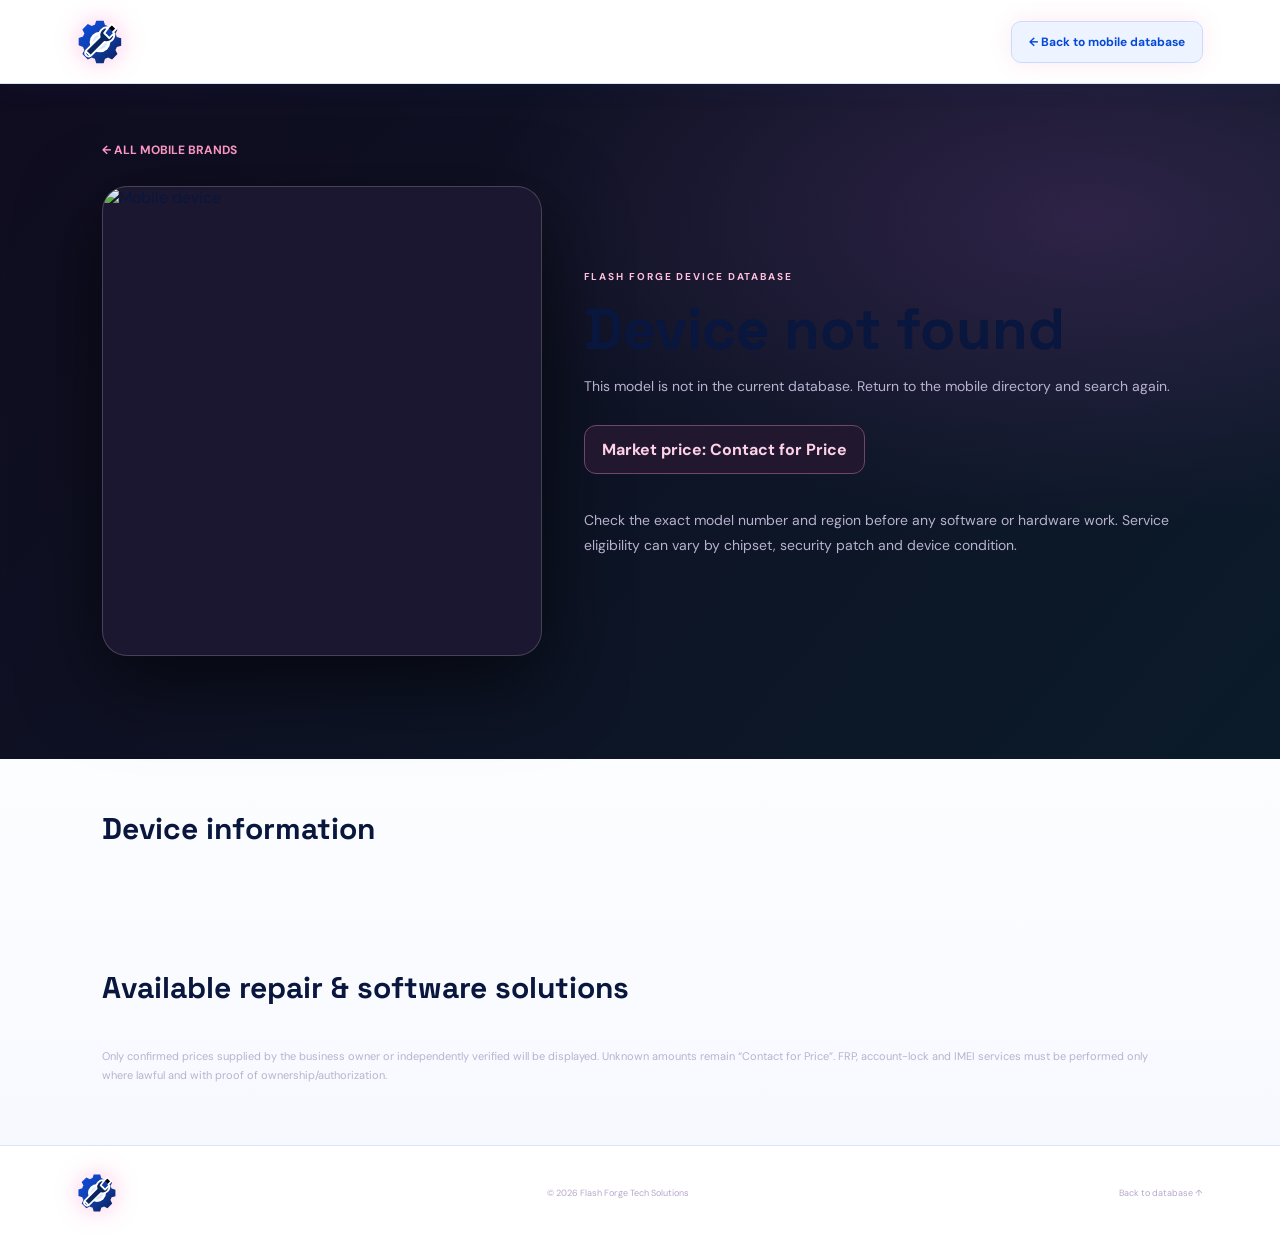
<file: device.html>
<!doctype html><html lang="en"><head><meta charset="utf-8"><meta name="viewport" content="width=device-width,initial-scale=1"><meta name="theme-color" content="#090817"><title>Device Details | Flash Forge Tech Solutions</title><link rel="icon" href="assets/images/flash-forge-logo.svg" type="image/svg+xml"><link rel="preconnect" href="https://fonts.googleapis.com"><link rel="preconnect" href="https://fonts.gstatic.com" crossorigin><link href="https://fonts.googleapis.com/css2?family=DM+Sans:wght@400;500;600;700&family=Space+Grotesk:wght@500;600;700&display=swap" rel="stylesheet"><link rel="stylesheet" href="assets/css/style.css"><style>.detail-hero{padding:54px clamp(22px,8vw,120px);background:radial-gradient(ellipse at 85% 20%,#713e8755,transparent 40%),linear-gradient(130deg,#100c20,#0b1b2a);min-height:75vh}.detail-back{display:inline-block;color:#ff9bc8;font-size:12px;font-weight:700;margin-bottom:28px}.detail-layout{display:grid;grid-template-columns:minmax(280px,.85fr) 1.15fr;gap:42px;align-items:center}.detail-photo{height:470px;border-radius:25px;overflow:hidden;border:1px solid #ffffff30;box-shadow:0 25px 80px #0009;background:#1c1730}.detail-photo img{width:100%;height:100%;object-fit:cover}.detail-copy .eyebrow{margin-bottom:16px}.detail-copy h1{font:700 clamp(36px,5vw,58px)/1.05 'Space Grotesk';margin:0 0 14px}.detail-copy>p{color:#b8b2ce;line-height:1.8;font-size:14px}.detail-price{display:inline-block;margin:12px 0 20px;padding:13px 17px;border-radius:12px;background:#21182f;border:1px solid #70466b;color:#ffd1e8;font-weight:700}.detail-section{padding:50px clamp(22px,8vw,120px)}.detail-section h2{font:700 30px 'Space Grotesk';margin:0 0 20px}.detail-specs{display:grid;grid-template-columns:repeat(3,1fr);gap:12px}.detail-specs div{padding:17px;border:1px solid #403650;background:#17132b;border-radius:12px}.detail-specs small{display:block;color:#bda8d1;text-transform:uppercase;font-size:9px;letter-spacing:.12em}.detail-specs b{display:block;color:#fff;margin-top:8px;font-size:13px}.detail-services{display:grid;grid-template-columns:repeat(2,1fr);gap:12px}.detail-service{padding:18px;border:1px solid #403650;background:#17132b;border-radius:12px;display:flex;justify-content:space-between;gap:14px;align-items:center}.detail-service b{font-size:12px}.detail-service span{font-size:11px;color:#ffacd1;font-weight:700;white-space:nowrap}.detail-note{color:#b8b2ce;font-size:11px;line-height:1.7;margin-top:20px}@media(max-width:700px){.detail-layout{grid-template-columns:1fr}.detail-photo{height:320px}.detail-specs{grid-template-columns:repeat(2,1fr)}.detail-services{grid-template-columns:1fr}}</style><script defer src="assets/js/database.js"></script><script defer src="assets/js/device.js"></script></head><body><header class="site-header"><a class="brand" href="index.html"><img src="assets/images/flash-forge-logo.svg" alt="Flash Forge Tech Solutions" class="brand-logo"></a><a class="header-cta" href="index.html#devices">← Back to mobile database</a></header><main><section class="detail-hero"><a class="detail-back" href="index.html#devices">← ALL MOBILE BRANDS</a><div class="detail-layout"><div class="detail-photo"><img id="device-image" alt="Mobile device"></div><div class="detail-copy"><div class="eyebrow" id="device-brand">FLASH FORGE DEVICE DATABASE</div><h1 id="device-name">Loading device…</h1><p id="device-description"></p><div class="detail-price" id="device-market-price">Market price: Contact for Price</div><p>Check the exact model number and region before any software or hardware work. Service eligibility can vary by chipset, security patch and device condition.</p></div></div></section><section class="detail-section"><h2>Device information</h2><div class="detail-specs" id="device-specs"></div></section><section class="detail-section"><h2>Available repair & software solutions</h2><div class="detail-services" id="device-services"></div><p class="detail-note">Only confirmed prices supplied by the business owner or independently verified will be displayed. Unknown amounts remain “Contact for Price”. FRP, account-lock and IMEI services must be performed only where lawful and with proof of ownership/authorization.</p></section></main><footer><a class="brand footer-brand" href="index.html"><img src="assets/images/flash-forge-logo.svg" alt="Flash Forge Tech Solutions" class="brand-logo"></a><span>© 2026 Flash Forge Tech Solutions</span><a href="index.html#devices">Back to database ↑</a></footer></body></html>
</file>
<file: assets/css/style.css>
:root{--ink:#101a31;--muted:#69758b;--blue:#315cf5;--cyan:#21c9dc;--violet:#7958ef;--line:#e7ebf4;--paper:#f7f9ff;--white:#fff;--shadow:0 22px 70px rgba(37,59,112,.10)}*{box-sizing:border-box}html{scroll-behavior:smooth}body{margin:0;background:var(--paper);color:var(--ink);font-family:"DM Sans",sans-serif}a{color:inherit;text-decoration:none}.site-header{height:84px;display:flex;align-items:center;justify-content:space-between;padding:0 clamp(22px,6vw,92px);background:rgba(255,255,255,.88);border-bottom:1px solid var(--line);position:sticky;top:0;z-index:20;backdrop-filter:blur(18px)}.brand{display:flex;align-items:center;gap:11px;font:700 13px "Space Grotesk";letter-spacing:.06em}.brand>span:last-child{line-height:1.15}.brand b{color:var(--blue)}.brand small{display:block;font:600 9px "DM Sans";letter-spacing:.28em;color:#8b96aa;margin-top:4px}.brand-mark{width:39px;height:39px;border-radius:13px;display:grid;place-items:center;color:white;background:linear-gradient(135deg,var(--blue),var(--violet) 65%,var(--cyan));font:700 14px "Space Grotesk";box-shadow:0 8px 20px #526af044}.nav-links{display:flex;gap:32px;color:#58647a;font-size:13px;font-weight:600}.nav-links a:hover,.text-link:hover{color:var(--blue)}.header-cta{font-size:12px;font-weight:700;color:var(--blue);border:1px solid #dce4ff;padding:12px 17px;border-radius:10px;background:#f7f9ff}.header-cta span{padding-left:12px}.menu-toggle{display:none}.hero{min-height:590px;padding:82px clamp(22px,9vw,140px) 66px;display:grid;grid-template-columns:1.1fr .9fr;align-items:center;gap:50px;background:radial-gradient(ellipse at 80% 35%,#e5eaff 0,transparent 42%),linear-gradient(120deg,#fff 0%,#f7f9ff 70%,#f1f6ff 100%);overflow:hidden}.eyebrow{font-size:10px;letter-spacing:.19em;font-weight:700;color:var(--blue);display:flex;align-items:center;gap:9px}.pulse{width:7px;height:7px;border-radius:50%;background:#26c7b7;box-shadow:0 0 0 5px #26c7b71c}.hero h1{font:700 clamp(42px,5.1vw,69px)/1.08 "Space Grotesk";letter-spacing:-.055em;margin:24px 0 20px}.hero h1 span{background:linear-gradient(90deg,var(--blue),#7656eb 60%,#16aeca);background-clip:text;color:transparent}.hero-text{font-size:16px;line-height:1.8;color:var(--muted);max-width:510px}.hero-actions{display:flex;align-items:center;gap:26px;margin-top:32px}.button{display:inline-flex;align-items:center;gap:22px;padding:15px 20px;border-radius:10px;font-size:12px;font-weight:700}.primary{background:linear-gradient(110deg,var(--blue),#6555e8);color:#fff;box-shadow:0 12px 26px #465fe633}.primary span{font-size:17px}.text-link{font-size:12px;font-weight:700}.hero-proof{display:flex;align-items:center;gap:12px;margin-top:44px;color:#7d879a;font-size:10px}.hero-proof i{height:3px;width:3px;border-radius:50%;background:#b6bfd0}.proof-icon{color:#16aa9d;font-weight:700}.hero-art{height:390px;position:relative;display:grid;place-items:center}.orbit{position:absolute;border:1px solid #9aabed55;border-radius:50%;transform:rotate(-23deg)}.orbit-one{width:340px;height:230px}.orbit-two{width:440px;height:310px;transform:rotate(42deg);border-color:#6ccbd355}.core{width:174px;height:174px;border-radius:48px;background:linear-gradient(145deg,#fff,#e9edff);box-shadow:inset 0 0 0 1px #fff,0 24px 70px #5c73c933;display:flex;flex-direction:column;align-items:center;justify-content:center;transform:rotate(-8deg);z-index:2}.core span{font:700 56px "Space Grotesk";letter-spacing:-.1em;background:linear-gradient(130deg,var(--blue),var(--violet),var(--cyan));background-clip:text;color:transparent}.core small{font:700 8px "DM Sans";letter-spacing:.3em;color:#66718c;text-align:center;line-height:1.5}.float-tag{position:absolute;z-index:3;background:#fff;border:1px solid #e7ebf5;box-shadow:var(--shadow);padding:13px 16px;border-radius:12px;font-size:8px;letter-spacing:.12em;color:#7c879c}.float-tag b{color:var(--blue);padding-left:12px}.tag-top{top:55px;right:0}.tag-bottom{bottom:55px;left:0}.tag-bottom b{display:block;padding:0 0 6px;color:var(--ink)}.tag-bottom span{letter-spacing:0}.spark{position:absolute;width:9px;height:9px;border-radius:3px;transform:rotate(45deg);background:var(--cyan);box-shadow:0 0 20px #21c9dc}.spark-one{top:85px;left:50px}.spark-two{right:40px;bottom:95px;background:var(--violet)}.stats{margin:0 auto;max-width:1120px;display:grid;grid-template-columns:repeat(4,1fr);background:#fff;border:1px solid var(--line);border-radius:15px;box-shadow:var(--shadow);transform:translateY(-1px);padding:25px 32px}.stats div{padding:0 24px;border-right:1px solid var(--line)}.stats div:last-child{border:0}.stats strong{display:block;font:700 21px "Space Grotesk"}.stats span{font-size:10px;color:var(--muted);display:block;margin-top:5px}.section{padding:100px clamp(22px,9vw,140px)}.section-heading{display:flex;justify-content:space-between;align-items:end;margin-bottom:34px}.section-heading h2,.contact-band h2{font:700 clamp(30px,3.4vw,43px)/1.15 "Space Grotesk";letter-spacing:-.04em;margin:13px 0 9px}.section-heading p{margin:0;color:var(--muted);font-size:13px}.section-index{font-size:9px;font-weight:700;letter-spacing:.15em;color:#9aa4b6;padding-bottom:8px}.search-wrap{height:66px;background:white;border:1px solid #e0e6f2;border-radius:13px;display:flex;align-items:center;padding:0 20px;gap:14px;box-shadow:0 10px 35px #344d8c0b}.search-icon{font-size:27px;color:var(--blue)}.search-wrap input{border:0;outline:0;flex:1;font:500 13px "DM Sans";color:var(--ink);min-width:0}.search-wrap input::placeholder{color:#a1aabb}.search-wrap kbd{font-size:12px;color:#9ba5b7;border:1px solid var(--line);padding:5px 8px;border-radius:6px}.filter-row{display:flex;align-items:center;justify-content:space-between;margin:22px 0;color:#8994a7;font-size:10px}.filters{display:flex;gap:7px}.filter{border:1px solid var(--line);background:white;color:#748097;padding:8px 13px;border-radius:30px;font:600 10px "DM Sans";cursor:pointer}.filter.active,.filter:hover{background:#edf1ff;border-color:#d9e1ff;color:var(--blue)}.device-grid{display:grid;grid-template-columns:repeat(4,1fr);gap:14px}.device-card{border:1px solid var(--line);background:white;border-radius:13px;padding:18px;text-align:left;cursor:pointer;transition:.2s;min-height:156px}.device-card:hover{transform:translateY(-4px);box-shadow:var(--shadow);border-color:#cbd6ff}.device-top{display:flex;justify-content:space-between;align-items:center}.device-brand{font-size:9px;color:var(--blue);font-weight:700;letter-spacing:.1em}.device-year{font-size:9px;color:#a0a9b9}.device-thumb{height:48px;width:38px;margin:13px 0 8px;border:2px solid #b7c5f2;border-radius:9px;position:relative;background:linear-gradient(150deg,#f8faff,#e8edff)}.device-thumb:after{content:"";position:absolute;width:10px;height:3px;border-radius:4px;background:#aab8e7;top:4px;left:12px}.device-card h3{font:600 14px "Space Grotesk";margin:0}.device-card small{display:block;color:#98a2b3;font-size:9px;margin-top:5px}.database-note{font-size:10px;line-height:1.7;color:#929caf;margin:19px 0 0}.solution-section{background:#fff}.solution-grid{display:grid;grid-template-columns:repeat(3,1fr);gap:17px}.solution-card{position:relative;border:1px solid var(--line);border-radius:15px;padding:28px;background:linear-gradient(145deg,#fff,#f9faff);min-height:245px}.card-number{position:absolute;right:24px;top:23px;font-size:9px;color:#a3aec0;letter-spacing:.12em}.solution-icon{width:43px;height:43px;border-radius:12px;display:grid;place-items:center;background:#edf1ff;color:var(--blue);font-size:21px}.solution-card h3{font:600 19px "Space Grotesk";margin:20px 0 8px}.solution-card p,.download-card p{font-size:11px;line-height:1.7;color:var(--muted);min-height:38px}.solution-card>a{font-size:10px;color:var(--blue);font-weight:700}.downloads-section{background:linear-gradient(180deg,#f7f9ff,#f0f4ff)}.download-grid{display:grid;grid-template-columns:repeat(4,1fr);gap:14px}.download-card{padding:22px 20px 18px;border-radius:15px;min-height:260px;display:flex;flex-direction:column;background:white;border:1px solid var(--line);transition:.2s}.download-card:hover{transform:translateY(-5px);box-shadow:var(--shadow)}.download-top,.download-bottom{display:flex;justify-content:space-between;font-size:8px;letter-spacing:.13em;font-weight:700;color:#9aa5b8}.download-top b{color:var(--blue)}.download-symbol{font-size:32px;margin:23px 0 10px;color:var(--blue)}.download-card h3{font:600 17px "Space Grotesk";margin:0}.download-card p{margin:9px 0 20px;min-height:55px}.download-bottom{margin-top:auto;color:var(--blue);font-size:8px}.download-card.android .download-symbol{color:#159c83}.download-card.iphone .download-symbol{color:#7658df}.download-card.package{background:linear-gradient(145deg,#171f3b,#26396c);color:#fff;border:0}.package .download-top,.package p{color:#c2cbe0}.package .download-symbol,.package .download-top b,.package .download-bottom{color:#6ed9e8}.contact-band{margin:0 clamp(22px,9vw,140px) 75px;border-radius:20px;padding:50px 55px;background:linear-gradient(110deg,#1d2c58,#263b79 58%,#3859ba);color:white;display:flex;justify-content:space-between;align-items:center}.contact-band .eyebrow{color:#8be3ef}.contact-band h2{margin-bottom:0}.contact-actions{display:flex;flex-direction:column;align-items:flex-start;gap:13px}.dark-button{background:#fff;color:#263c80}.contact-actions span{font-size:9px;color:#c3cce4}footer{min-height:95px;padding:20px clamp(22px,6vw,92px);display:flex;justify-content:space-between;align-items:center;border-top:1px solid var(--line);background:#fff}footer>span,footer>a:last-child{font-size:9px;color:#8b96a8}.footer-brand{transform:scale(.85);transform-origin:left center}.modal{display:none;position:fixed;inset:0;z-index:50;align-items:center;justify-content:center;padding:20px}.modal.open{display:flex}.modal-backdrop{position:absolute;inset:0;background:#101a31a8;backdrop-filter:blur(5px)}.modal-panel{position:relative;width:min(520px,100%);background:#fff;border-radius:18px;padding:34px;box-shadow:0 25px 90px #07122b55}.modal-close{position:absolute;right:17px;top:12px;border:0;background:none;font-size:27px;color:#8b96a8;cursor:pointer}.modal-brand{font-size:10px;color:var(--blue);font-weight:700;letter-spacing:.15em}.modal-panel h2{font:700 28px "Space Grotesk";margin:9px 0}.modal-panel>p{font-size:12px;line-height:1.7;color:var(--muted)}.service-list{border-top:1px solid var(--line);margin-top:20px}.service-row{display:flex;justify-content:space-between;gap:15px;padding:13px 0;border-bottom:1px solid var(--line);font-size:11px}.service-row span:last-child{font-weight:700;color:var(--blue)}.modal-footnote{font-size:9px!important;color:#98a2b3!important}@media(max-width:900px){.nav-links{gap:15px}.hero{padding-left:6vw;padding-right:6vw}.stats{margin:0 20px}.device-grid{grid-template-columns:repeat(3,1fr)}.download-grid{grid-template-columns:repeat(2,1fr)}.section{padding:75px 6vw}}@media(max-width:650px){.site-header{height:70px}.menu-toggle{display:block;border:0;background:#eef2ff;color:var(--blue);border-radius:8px;padding:9px 12px;font-size:17px}.nav-links{display:none;position:absolute;top:69px;left:0;right:0;background:#fff;padding:20px 25px;flex-direction:column;border-bottom:1px solid var(--line)}.nav-links.show{display:flex}.header-cta{display:none}.hero{grid-template-columns:1fr;padding-top:65px;gap:0}.hero-art{height:290px;transform:scale(.82);margin-top:-5px}.hero h1{font-size:43px}.hero-proof{flex-wrap:wrap;margin-top:30px}.stats{grid-template-columns:repeat(2,1fr);gap:20px;padding:22px}.stats div:nth-child(2){border:0}.stats div{padding:0 10px}.section-heading{align-items:flex-start}.section-index{display:none}.device-grid{grid-template-columns:repeat(2,1fr)}.filter-row{align-items:flex-start;gap:12px;flex-direction:column}.filters{flex-wrap:wrap}.solution-grid{grid-template-columns:1fr}.download-grid{grid-template-columns:1fr 1fr}.download-card{padding:17px;min-height:245px}.contact-band{margin:0 18px 45px;padding:32px 25px;display:block}.contact-actions{margin-top:24px}footer{gap:15px;flex-wrap:wrap}footer>span{order:3;width:100%}.modal-panel{padding:27px 22px}}@media(max-width:390px){.download-grid{grid-template-columns:1fr}.device-grid{gap:9px}.device-card{padding:13px}.hero-actions{gap:15px;flex-wrap:wrap}}

/* FLASH FORGE — DARK NEON PREMIUM THEME */
:root{color-scheme:dark;--ink:#edf4ff;--muted:#a6b6d0;--blue:#668cff;--cyan:#36d9f2;--violet:#a28aff;--line:#263653;--paper:#080e1b;--white:#111c30;--shadow:0 22px 70px rgba(0,0,0,.42)}
body{background:#080e1b;color:#edf4ff}
.site-header{background:rgba(7,13,26,.9);border-color:#263653}
.brand small{color:#91a2c1}
.nav-links{color:#bdc9df}
.header-cta{background:#111d34;border-color:#31466d;color:#9db5ff}
.hero{background:radial-gradient(ellipse at 78% 38%,#253b75 0,transparent 43%),radial-gradient(ellipse at 8% 85%,#173c4d 0,transparent 34%),linear-gradient(120deg,#080e1b,#0c1528 68%,#101a31)}
.hero-text,.section-heading p{color:#a6b6d0}
.hero h1 span{background-image:linear-gradient(90deg,#76a0ff,#b18aff 58%,#42dff0)}
.orbit{border-color:#7898ff55}.orbit-two{border-color:#3bd7e755}
.core{background:linear-gradient(145deg,#1c2d4c,#101a30);box-shadow:inset 0 0 0 1px #607dbb55,0 24px 70px #0009}
.core small{color:#b7c7e6}
.float-tag{background:#14213a;border-color:#304568;color:#aebed9}
.tag-bottom b{color:#eef4ff}
.stats,.search-wrap,.device-card,.filter,.solution-card,.download-card{background:#111c30;border-color:#293b5b;color:#edf4ff}
.stats strong,.device-card h3,.solution-card h3,.download-card h3{color:#f2f6ff}
.stats span,.device-card small,.database-note,.download-card p,.solution-card p{color:#a4b4cd}
.stats div{border-color:#293b5b}
.search-wrap{box-shadow:0 10px 35px #0005}
.search-wrap input{background:transparent;color:#edf4ff}
.search-wrap input::placeholder{color:#8293b0}
.search-wrap kbd{border-color:#344765;color:#9aabc8}
.filter{color:#b5c4dc}
.filter.active,.filter:hover{background:#1b2d50;border-color:#5876c6;color:#a9c0ff}
.device-card:hover,.download-card:hover{border-color:#668cff;box-shadow:0 18px 55px #0008}
.device-thumb{background:linear-gradient(150deg,#1d3153,#111d34);border-color:#6686d4}
.device-thumb:after{background:#8ca8f4}
.solution-section{background:#0b1425}
.solution-card{background:linear-gradient(145deg,#14213a,#0e192c)}
.solution-icon{background:#1d3155;color:#8eabff}
.downloads-section{background:linear-gradient(180deg,#0b1425,#080e1b)}
.download-card{background:#111d32}
.download-card.package{background:linear-gradient(145deg,#172746,#263d70);border:1px solid #45649a}
.contact-band{background:linear-gradient(110deg,#14264b,#1d3971 58%,#3156a4)}
footer{background:#080e1b;border-color:#263653}
footer>span,footer>a:last-child{color:#9bacc7}
.modal-panel{background:#111d32;color:#edf4ff;border:1px solid #354969}
.modal-panel>p{color:#a8b8d2}
.service-list,.service-row{border-color:#30415f}
.modal-close{color:#b5c4dc}
@media(max-width:650px){.nav-links{background:#0c1729;border-color:#263653}}


/* FLASH FORGE COLOR-FLOW REFRESH */
:root{--blue:#9b78ff;--cyan:#37e6d0;--violet:#ff69b4;--line:#29304c;--paper:#080b17;--ink:#f6f4ff;--muted:#b4b1ca;--shadow:0 24px 80px rgba(0,0,0,.48)}
body{background:radial-gradient(ellipse at 12% 12%,#35204b66,transparent 32%),radial-gradient(ellipse at 88% 25%,#153e4666,transparent 34%),#080b17;color:#f6f4ff}
.site-header{background:rgba(9,11,25,.84);border-color:#34304c}
.brand-mark{border-radius:13px 5px 13px 5px;background:conic-gradient(from 0deg,#ff6b9d,#ffb86b,#70e6cb,#7b8cff,#c17bff,#ff6b9d);animation:markHue 9s linear infinite;box-shadow:0 0 25px #c17bff55}
.brand b{background:linear-gradient(90deg,#ff9bc8,#9f8cff,#58e7d2);background-clip:text;color:transparent}
.hero{background:radial-gradient(ellipse at 78% 40%,#8b3b8d44,transparent 38%),radial-gradient(ellipse at 20% 90%,#087f8060,transparent 35%),linear-gradient(125deg,#090d1b,#15102a 54%,#0b2028);position:relative}
.hero:before{content:"";position:absolute;inset:0;pointer-events:none;opacity:.17;background:linear-gradient(115deg,transparent 20%,#ff76b7 42%,#9b78ff 52%,#35e2cb 64%,transparent 80%);background-size:220% 220%;animation:flowGradient 14s ease-in-out infinite}
.hero-copy,.hero-art{position:relative;z-index:1}
.eyebrow{color:#e49cff}
.hero h1 span{background:linear-gradient(90deg,#ff83b8,#ffbd78,#9e91ff,#51e5d2);background-size:250% auto;animation:textFlow 8s linear infinite;background-clip:text;color:transparent}
.primary{background:linear-gradient(110deg,#ff6fae,#9a70ff 52%,#26cfc4);background-size:200% auto;animation:buttonFlow 8s ease infinite;box-shadow:0 12px 30px #b04fbb44}
.header-cta{background:#1b1730;border-color:#5b426d;color:#f4b5e0}
.hero-showcase{height:430px;isolation:isolate}
.showcase-glow{position:absolute;width:90%;height:75%;border-radius:50%;background:conic-gradient(#ff6da9,#ffbd6d,#62e7c4,#7f8dff,#c178ff,#ff6da9);filter:blur(55px);opacity:.36;animation:glowSpin 16s linear infinite}
.showcase-photo{position:relative;width:min(330px,78%);height:350px;border:1px solid #ffffff45;border-radius:32px;overflow:hidden;transform:rotate(5deg);box-shadow:0 30px 90px #000a,0 0 0 9px #ffffff0b;z-index:2;background:#20182f}
.showcase-photo img{width:100%;height:100%;object-fit:cover;display:block;filter:saturate(1.15) contrast(1.04)}
.showcase-photo:after{content:"";position:absolute;inset:45% 0 0;background:linear-gradient(transparent,#080b17cc)}
.photo-label{position:absolute;bottom:20px;left:20px;right:20px;z-index:2;font-size:9px;letter-spacing:.17em;color:white;font-weight:700}
.photo-label b{float:right;color:#70e6d2}
.showcase-chip{position:absolute;z-index:3;padding:15px 18px;border:1px solid #ffffff35;border-radius:14px;background:#15172bd9;backdrop-filter:blur(18px);box-shadow:0 15px 45px #0007;font-size:9px;letter-spacing:.12em;color:#e9e2ff}
.showcase-chip b{color:#70e6d2;padding-left:8px}
.chip-top{top:45px;right:-8px;animation:floatY 5s ease-in-out infinite}
.chip-bottom{bottom:42px;left:-12px;animation:floatY 6s ease-in-out infinite reverse}
.chip-bottom b{display:block;padding:0 0 6px;color:#ff9acb}
.chip-bottom span{font-size:9px;letter-spacing:0;color:#c7c2db}
.colour-orbit{position:absolute;border:1px solid #ffffff24;border-radius:50%;z-index:-1}
.orbit-a{width:420px;height:300px;transform:rotate(-28deg);border-color:#ff81bf66}
.orbit-b{width:470px;height:350px;transform:rotate(34deg);border-color:#56e4d466}
.stats,.search-wrap,.device-card,.filter,.solution-card,.download-card{background:#121326;border-color:#34304c}
.solution-card{background:linear-gradient(145deg,#17172d,#101927)}
.solution-icon{background:linear-gradient(135deg,#40244b,#173c43);color:#70e6d2}
.downloads-section{background:radial-gradient(ellipse at 90% 15%,#54234c55,transparent 34%),linear-gradient(180deg,#0b1020,#111126)}
.download-card{background:linear-gradient(145deg,#17172e,#111a29)}
.download-card.android .download-symbol{color:#62e7c4}.download-card.iphone .download-symbol{color:#ff9bc8}
.download-card.package{background:linear-gradient(135deg,#39234b,#163e43,#25204b);background-size:180% 180%;animation:flowGradient 14s ease infinite}
.contact-band{background:linear-gradient(110deg,#47244d,#29224f 48%,#14504f);background-size:200% 200%;animation:flowGradient 16s ease infinite}
.filter.active,.filter:hover{background:#342448;border-color:#a36bc3;color:#ffd2ec}
.device-card:hover{border-color:#9a72bc;box-shadow:0 18px 45px #a84f9a22}
@keyframes flowGradient{0%,100%{background-position:0% 50%}50%{background-position:100% 50%}}
@keyframes textFlow{to{background-position:250% center}}
@keyframes buttonFlow{0%,100%{background-position:0% 50%}50%{background-position:100% 50%}}
@keyframes glowSpin{to{transform:rotate(360deg)}}
@keyframes markHue{to{filter:hue-rotate(360deg)}}
@keyframes floatY{0%,100%{transform:translateY(0)}50%{transform:translateY(-11px)}}
@media(max-width:650px){.hero-showcase{height:340px}.showcase-photo{height:285px;width:min(260px,76%)}.chip-top{right:0;top:28px}.chip-bottom{left:0;bottom:20px}}
@media(prefers-reduced-motion:reduce){*,*:before,*:after{animation-duration:.01ms!important;animation-iteration-count:1!important;scroll-behavior:auto!important}}


/* FLASH FORGE CATEGORY ARTWORK + SHARED SEARCH */
.brand-mark-img{width:42px;height:42px;border-radius:13px;display:block;box-shadow:0 8px 24px #ad5ab744}
.solution-banner{width:100%;height:118px;object-fit:cover;border-radius:12px;margin:2px 0 12px;border:1px solid #344264}
.solution-card{overflow:hidden;background:linear-gradient(145deg,#141d35,#20162f);border-color:#35405d;color:#f3f5ff}
.solution-card p{color:#b5c1d7}
.solution-card>a{color:#ff9bc8}
.package-logo{width:62px;height:62px;border-radius:16px;object-fit:contain;margin:20px 0 13px;box-shadow:0 8px 25px #0004}
.device-brand{display:flex;align-items:center;gap:6px}
.device-brand img{width:16px;height:16px;object-fit:contain;border-radius:4px;background:#fff}
.device-thumb{width:100%;height:104px;border:1px solid #5c5a86;border-radius:12px;background-size:cover;background-position:center;margin:13px 0 10px;overflow:hidden}
.device-thumb:after{display:none}
.device-card{background:linear-gradient(145deg,#151d34,#21182f);border-color:#343e60;color:#f4f3ff}
.device-card h3{color:#fff;font-size:15px}
.device-card small{color:#b4bdd1}
.device-card:hover{border-color:#d17fca;box-shadow:0 15px 38px #9d55b52b}
.software-result{display:block;text-align:left}
.software-result .tool-result-icon{display:grid;place-items:center;width:48px;height:48px;border-radius:13px;margin:14px 0;background:linear-gradient(135deg,#f078b7,#8672ed,#35d9d0);color:#fff;font-size:25px}
.software-result small{line-height:1.5}
.search-wrap{background:#111a2d;border-color:#34415e}
.search-wrap input{background:transparent;color:#fff}
.search-wrap input::placeholder{color:#91a0bc}
.filter{background:#151d32;border-color:#34415e;color:#b8c4db}
.filter.active,.filter:hover{background:#35224a;border-color:#bd79bd;color:#ffb0d4}
.modal-panel{background:#111a2d;color:#f4f4ff;border:1px solid #465174}
.modal-panel>p{color:#b9c4d8}
.service-row{border-color:#35405a}
footer{background:#0b1222;border-color:#263653}
footer>span,footer>a:last-child{color:#9baac4}
@media(max-width:650px){.solution-banner{height:100px}.device-thumb{height:85px}}

/* FLASH FORGE PREMIUM NEON REWORK */
:root{color-scheme:dark;--ink:#f7f2ff;--muted:#b8b2ce;--blue:#a37bff;--cyan:#49e5d1;--violet:#ff70b7;--line:#39304f;--paper:#090817;--white:#151228;--shadow:0 24px 80px #0009}
body{background:radial-gradient(ellipse at 12% 15%,#4a1e5466,transparent 34%),radial-gradient(ellipse at 90% 18%,#124e4c66,transparent 35%),#090817;color:#f7f2ff}
.site-header{background:#0b0a1be8;border-color:#302743}.brand-logo{width:230px;height:auto;display:block}.brand{gap:0}.nav-links{color:#d4cbe8}.nav-links a:hover{color:#ff8bc4}.header-cta{background:#1b1530;border-color:#5d426d;color:#ffc0e0}
.hero{background:radial-gradient(ellipse at 78% 35%,#923b8d55,transparent 40%),radial-gradient(ellipse at 15% 85%,#087d7860,transparent 35%),linear-gradient(125deg,#090817,#17102c 54%,#0b2028);position:relative}
.hero:before{content:"";position:absolute;inset:0;pointer-events:none;opacity:.25;background:linear-gradient(115deg,transparent 20%,#ff76b7 42%,#9b78ff 52%,#35e2cb 64%,transparent 80%);background-size:220% 220%;animation:flowGradient 5s ease-in-out infinite}
.hero-copy,.hero-art{position:relative;z-index:1}.eyebrow{color:#e5a4ff}.hero h1 span{background:linear-gradient(90deg,#ff83b8,#ffbd78,#9e91ff,#51e5d2);background-size:250% auto;animation:textFlow 5s linear infinite;background-clip:text;color:transparent}
.primary{background:linear-gradient(110deg,#ff6fae,#9a70ff 52%,#26cfc4);background-size:200% auto;animation:buttonFlow 5s ease infinite;box-shadow:0 12px 30px #b04fbb66}
.hero-showcase{height:430px;isolation:isolate}.showcase-glow{position:absolute;width:90%;height:75%;border-radius:50%;background:conic-gradient(#ff6da9,#ffbd6d,#62e7c4,#7f8dff,#c178ff,#ff6da9);filter:blur(55px);opacity:.4;animation:glowSpin 10s linear infinite}
.showcase-photo{position:relative;width:min(330px,78%);height:350px;border:1px solid #ffffff45;border-radius:32px;overflow:hidden;transform:rotate(5deg);box-shadow:0 30px 90px #000a,0 0 0 9px #ffffff0b;z-index:2;background:#20182f}.showcase-photo img{width:100%;height:100%;object-fit:cover;display:block;filter:saturate(1.2) contrast(1.05)}.showcase-photo:after{content:"";position:absolute;inset:45% 0 0;background:linear-gradient(transparent,#080b17cc)}
.photo-label{position:absolute;bottom:20px;left:20px;right:20px;z-index:2;font-size:9px;letter-spacing:.17em;color:white;font-weight:700}.photo-label b{float:right;color:#70e6d2}
.showcase-chip{position:absolute;z-index:3;padding:15px 18px;border:1px solid #ffffff35;border-radius:14px;background:#15172bd9;backdrop-filter:blur(18px);box-shadow:0 15px 45px #0007;font-size:9px;letter-spacing:.12em;color:#e9e2ff}.showcase-chip b{color:#70e6d2;padding-left:8px}.showcase-chip span{display:block;font-size:9px;margin-top:5px;letter-spacing:0}.chip-top{top:45px;right:-8px;animation:floatY 5s ease-in-out infinite}.chip-bottom{bottom:42px;left:-12px;animation:floatY 6s ease-in-out infinite}
.stats,.search-wrap,.device-card,.filter,.solution-card,.download-card{background:#151228;border-color:#39304f;color:#f7f2ff}.stats strong,.device-card h3,.solution-card h3,.download-card h3{color:#fff}.stats span,.device-card small,.database-note,.download-card p,.solution-card p{color:#b8b2ce}.stats div{border-color:#39304f}.search-wrap{box-shadow:0 10px 35px #0005}.search-wrap input{background:transparent;color:#fff}.search-wrap input::placeholder{color:#9b91b3}.search-wrap kbd{border-color:#514466;color:#b9a9d0}.filter{color:#d5c9e9}.filter.active,.filter:hover{background:#38234c;border-color:#b45a9d;color:#ffd0e9}.device-card:hover,.download-card:hover{border-color:#ff7bbd;box-shadow:0 18px 55px #0008}.device-thumb{background:linear-gradient(150deg,#30204b,#172d3b);border-color:#927ce0}
.solution-section{background:#0d0b1d}.solution-card{background:linear-gradient(145deg,#20142e,#101b2a);overflow:hidden}.solution-icon{background:#2d2044;color:#ff9acb}
.downloads-section{background:linear-gradient(180deg,#100d22,#090817)}.download-card{background:#17132b}.download-card.package{background:linear-gradient(145deg,#321b3e,#193d4b);border:1px solid #9b5d9b}
.contact-band{background:linear-gradient(110deg,#311b45,#273b70 58%,#13615e)}footer{background:#090817;border-color:#302743}footer>span,footer>a:last-child{color:#b5a8c9}.footer-brand{transform:none}.footer-brand .brand-logo{width:190px}
.modal-panel{background:#151228;color:#f7f2ff;border:1px solid #514466}.modal-panel>p{color:#b8b2ce}.service-list,.service-row{border-color:#403650}.modal-close{color:#e4d5ef}
.solution-photo{width:100%;height:145px;object-fit:cover;border-radius:11px;margin-bottom:17px;border:1px solid #ffffff24}.solution-card{padding-top:20px}
.brand-strip{display:flex;gap:8px;flex-wrap:wrap;margin:0 0 20px}.brand-chip{border:1px solid #4c3b5e;background:#17132b;color:#d8c9eb;border-radius:30px;padding:8px 13px;font:600 10px "DM Sans";cursor:pointer}.brand-chip.active,.brand-chip:hover{background:linear-gradient(100deg,#773b78,#255c61);border-color:#d17ab4;color:#fff}
.device-grid{grid-template-columns:repeat(4,minmax(0,1fr));gap:16px}.device-card{padding:14px;min-height:245px;border-radius:16px}.device-image{display:block;height:150px;border-radius:11px;overflow:hidden;background:linear-gradient(135deg,#281b3e,#173d42);margin:12px 0 11px}.device-image img{width:100%;height:100%;object-fit:cover;display:block;transition:transform .35s}.device-card:hover .device-image img{transform:scale(1.06)}.device-image.image-fallback:after{content:"FLASH FORGE DEVICE";height:100%;display:grid;place-items:center;color:#c3a9e7;font-size:10px;letter-spacing:.15em}
.modal-device-visual{height:190px;border-radius:14px;overflow:hidden;background:#221832;margin:0 0 18px}.modal-device-visual img{width:100%;height:100%;object-fit:cover}.spec-grid{display:grid;grid-template-columns:repeat(3,1fr);gap:8px;margin:18px 0}.spec-grid>div{background:#211a35;border:1px solid #493957;border-radius:9px;padding:10px}.spec-grid small{display:block;color:#bda8d1;font-size:8px;text-transform:uppercase;letter-spacing:.1em}.spec-grid b{display:block;color:#fff;font-size:10px;margin-top:5px}.service-heading{font:600 15px "Space Grotesk";margin:18px 0 8px;color:#ffd0e9}
.security-grid{display:grid;grid-template-columns:repeat(4,1fr);gap:13px}.security-grid a{display:flex;align-items:center;gap:12px;flex-wrap:wrap;padding:17px;border:1px solid #40334f;border-radius:13px;background:linear-gradient(145deg,#20172f,#111d2a)}.security-grid img{width:36px;height:36px;object-fit:contain;background:#fff;border-radius:9px;padding:5px}.security-grid b{font:600 13px "Space Grotesk";color:#fff}.security-grid span{width:100%;font-size:10px;color:#b8b2ce}
@keyframes flowGradient{0%,100%{background-position:0% 50%}50%{background-position:100% 50%}}@keyframes textFlow{to{background-position:250% center}}@keyframes buttonFlow{0%,100%{background-position:0% center}50%{background-position:100% center}}@keyframes glowSpin{to{transform:rotate(360deg)}}@keyframes floatY{0%,100%{transform:translateY(0)}50%{transform:translateY(-10px)}}@keyframes markHue{to{filter:hue-rotate(360deg)}}
@media(max-width:900px){.device-grid{grid-template-columns:repeat(3,minmax(0,1fr))}.security-grid{grid-template-columns:repeat(2,1fr)}}
@media(max-width:650px){.brand-logo{width:180px}.nav-links{background:#0c0a1c;border-color:#39304f}.hero-showcase{height:320px}.showcase-photo{height:270px}.device-grid{grid-template-columns:repeat(2,minmax(0,1fr))}.device-image{height:125px}.security-grid{grid-template-columns:1fr 1fr}.spec-grid{grid-template-columns:repeat(2,1fr)}}
@media(max-width:390px){.security-grid{grid-template-columns:1fr}.device-grid{gap:9px}.device-card{padding:10px}}


/* FINAL NEON POLISH: consistent brand scale, compact banners, richer glow */
.site-header{box-shadow:0 8px 35px #0005}
.brand-logo{width:154px;height:auto;max-height:52px;object-fit:contain}
.footer-brand .brand-logo{width:142px}
.download-library .library-banner{display:none!important}
.download-library .category-art{display:block;width:100%;height:clamp(120px,18vw,190px);object-fit:contain;background:radial-gradient(ellipse at center,#352044,#101728 72%);padding:12px;margin:0 0 24px;border:1px solid #5b416c;border-radius:18px}
.download-hero,.download-library{position:relative;overflow:hidden}
.download-hero:after,.download-library:before{content:"";position:absolute;pointer-events:none;inset:0;background:linear-gradient(115deg,transparent 20%,#ff75bd12 43%,#9c83ff12 55%,#35e2d012 68%,transparent 84%);background-size:230% 230%;animation:flowGradient 8s ease-in-out infinite}
.download-hero>* ,.download-library>*{position:relative;z-index:1}
.software-card{box-shadow:inset 0 1px 0 #ffffff0b,0 12px 35px #0003}
.software-logo{box-shadow:0 0 0 1px #ffffff1a,0 0 22px #b86bc522}
.download-tabs a,.header-cta,.software-link{transition:.2s}
.download-tabs a:hover,.header-cta:hover,.software-link:hover{box-shadow:0 0 22px #d36ab855}
.brand-strip{gap:9px}
.brand-chip{font-size:11px;padding:10px 15px;box-shadow:inset 0 1px #ffffff0b,0 5px 18px #0003}
.device-card{box-shadow:inset 0 1px #ffffff0b,0 10px 28px #0003}
.device-image{height:164px}
@media(max-width:650px){.brand-logo{width:135px;max-height:46px}.footer-brand .brand-logo{width:130px}.device-image{height:130px}}

/* Header mark is a compact square brand icon; keep its wordmark beside it */
.brand-logo{width:48px!important;height:48px!important;max-height:48px;object-fit:contain;flex:0 0 48px}
.footer-brand .brand-logo{width:42px!important;height:42px!important;flex-basis:42px}
.brand{gap:10px}
@media(max-width:650px){.brand-logo{width:44px!important;height:44px!important;flex-basis:44px}.footer-brand .brand-logo{width:40px!important;height:40px!important;flex-basis:40px}}


/* FLASH FORGE premium dark neon repair pass */
:root{--ink:#f5f1ff;--muted:#b7b2ca;--blue:#b28cff;--cyan:#5de8dc;--violet:#b56bff;--line:#3a3154;--paper:#090817;--white:#111326;--shadow:0 24px 70px #0008}
html{background:#080714;color-scheme:dark}body{background:radial-gradient(ellipse at 12% 8%,#642c8030,transparent 35%),radial-gradient(ellipse at 88% 24%,#087e8430,transparent 36%),linear-gradient(145deg,#080714,#0b1020 48%,#100a1c);color:#f5f1ff}
.site-header{background:#0b0a19ef;border-color:#322747;box-shadow:0 8px 34px #0005}
.brand{color:#fff}.brand b{color:#ff91cf}.brand small{color:#9c91b9}
.brand-logo{width:42px!important;height:42px!important;max-height:42px;flex:0 0 42px}.footer-brand .brand-logo{width:40px!important;height:40px!important;flex-basis:40px}
.header-cta{background:#171328;color:#ffb4dd;border-color:#765080}.nav-links{color:#c4bdd8}
.hero{background:radial-gradient(ellipse at 78% 38%,#7535a33b,transparent 42%),radial-gradient(ellipse at 15% 90%,#087e8430,transparent 36%),linear-gradient(120deg,#0b0a19,#101126 58%,#151025);color:#fff}
.eyebrow{color:#79e8df}.hero h1 span{background:linear-gradient(90deg,#ff78bd,#c18bff 48%,#5de8dc);background-clip:text;color:transparent}
.hero-text,.section-heading p{color:#bbb5d0}.primary{background:linear-gradient(110deg,#a34be5,#ed62ae 55%,#19bcb8);box-shadow:0 12px 34px #bd5bc955}
.stats{background:linear-gradient(145deg,#17152a,#10182a);border-color:#403453;box-shadow:0 20px 55px #0006}.stats div{border-color:#3c3450}.stats strong{color:#fff}.stats span,.section-index{color:#aaa0c2}
.section{background:transparent}.section-heading h2,.contact-band h2{color:#fff}
.search-wrap{background:#15152a;border-color:#45385c;box-shadow:0 10px 35px #0004}.search-wrap input{background:transparent;color:#fff}.search-wrap input::placeholder{color:#958ba9}
.search-wrap kbd{border-color:#4a3d5d;color:#b5a9c9}.filter-row{color:#b4abc9}
.brand-strip{display:flex;flex-wrap:wrap;gap:9px;overflow:visible;max-width:100%}
.brand-chip{background:#17152b;color:#ddd4ef;border-color:#4a3b62}.brand-chip.active,.brand-chip:hover{background:linear-gradient(120deg,#7f3ca7,#bd4f91);border-color:#e17abd;color:#fff;box-shadow:0 0 22px #d65db744}
.device-card{background:linear-gradient(145deg,#19172c,#101b2b);border-color:#3a3154;color:#fff;box-shadow:inset 0 1px #ffffff0b,0 12px 32px #0005}.device-card:hover{border-color:#d26cba;box-shadow:0 18px 45px #9d4fa533}
.device-brand{color:#7de7dd}.device-year,.device-card small{color:#b1a7c7}.device-image{height:170px;border-radius:12px;overflow:hidden;background:radial-gradient(ellipse,#33264b,#111625)}.device-image img{width:100%;height:100%;object-fit:contain}
.solution-section{background:linear-gradient(180deg,#100e20,#0d1322)}.solution-card{background:linear-gradient(145deg,#1a172d,#111b2a);border-color:#403451;color:#fff}.solution-card p{color:#bbb3ce}.solution-card>a{color:#ff9bce}
.downloads-section{background:linear-gradient(180deg,#0b0a19,#101427)}.download-card{background:linear-gradient(145deg,#1a172d,#101b2a);border-color:#403451;color:#fff}.download-card p{color:#b9b2ca}.download-bottom,.download-symbol{color:#ff9bd0}
.contact-band{background:linear-gradient(115deg,#42235e,#772e6a 48%,#126c70);box-shadow:0 22px 65px #0007}
footer{background:#080714;color:#bdb3d0;border-color:#342946}.modal-panel{background:#151327;color:#fff;border-color:#56416b}.modal-panel p,.modal-footnote{color:#b8b0ca}
.database-note{color:#a99fbd}.software-result .tool-result-icon{color:#ff8ecb}
@keyframes forgeGlow{0%,100%{filter:drop-shadow(0 0 10px #d65ca955)}50%{filter:drop-shadow(0 0 24px #43ddd088)}}
.hero-showcase img{animation:forgeGlow 5s ease-in-out infinite}
.tool-hero img,.library-option img{width:min(100%,560px)!important;height:150px!important;max-height:150px!important;object-fit:contain!important;object-position:center!important;display:block;margin:18px auto 0!important}
.library-option img{width:100%!important;height:140px!important;margin:0!important}
@media(max-width:760px){.brand-logo{width:40px!important;height:40px!important;flex-basis:40px}.footer-brand .brand-logo{width:38px!important;height:38px!important;flex-basis:38px}.device-grid{grid-template-columns:repeat(2,minmax(0,1fr))}.brand-strip{gap:7px}.brand-chip{padding:8px 11px}}


/* Brand chooser tiles: all brands visible at once, not hidden in a clipped chip strip */
.brand-directory{display:grid;grid-template-columns:repeat(5,minmax(0,1fr));gap:11px;margin:0 0 26px}
.brand-tile{display:flex;align-items:center;gap:11px;min-width:0;text-align:left;padding:13px 12px;border:1px solid #443553;border-radius:14px;background:linear-gradient(145deg,#1b172d,#101a29);color:#fff;cursor:pointer;transition:transform .2s,border-color .2s,box-shadow .2s}
.brand-tile:hover{transform:translateY(-3px);border-color:#d76cbd;box-shadow:0 10px 30px #b94e9d2b}
.brand-tile-mark{width:38px;height:38px;flex:0 0 38px;border-radius:11px;display:grid;place-items:center;font:700 12px "Space Grotesk";color:#fff;background:linear-gradient(135deg,#7c43bb,#d45b9d 60%,#168e91);box-shadow:0 0 18px #a44a9c55}
.brand-tile>span:nth-child(2){display:flex;flex-direction:column;min-width:0}
.brand-tile b{font:700 12px "Space Grotesk";white-space:nowrap;overflow:hidden;text-overflow:ellipsis}
.brand-tile small{font-size:9px;color:#a99fbd;margin-top:4px}
.brand-tile i{font-style:normal;color:#73e4da;margin-left:auto}
@media(max-width:1000px){.brand-directory{grid-template-columns:repeat(4,minmax(0,1fr))}}
@media(max-width:720px){.brand-directory{grid-template-columns:repeat(2,minmax(0,1fr));gap:8px}.brand-tile{padding:10px 9px}.brand-tile-mark{width:33px;height:33px;flex-basis:33px}}


/* Final photo visibility and crop correction: preserve all three category photos */
.solution-banner{display:block!important;width:100%!important;height:178px!important;max-height:none!important;object-fit:cover!important;object-position:center!important;border-radius:13px!important;margin:0 0 20px!important;background:#171326!important}
.hero-showcase .showcase-photo{width:min(100%,440px)!important;height:370px!important;overflow:hidden!important;border-radius:28px!important;background:linear-gradient(135deg,#342044,#0b555d)!important;border:1px solid #7e5b8e!important;box-shadow:0 28px 90px #0009,0 0 45px #d85db533!important;transform:rotate(2deg)}
.hero-showcase .showcase-photo img{display:block!important;width:100%!important;height:100%!important;object-fit:cover!important;object-position:center!important;opacity:1!important;mix-blend-mode:normal!important;border-radius:inherit!important}
.library-option img{display:block!important;width:100%!important;height:190px!important;max-height:none!important;object-fit:cover!important;object-position:center!important;padding:0!important;margin:0!important;border-radius:14px!important;background:#151326!important}
.tool-hero img{display:block!important;width:min(100%,760px)!important;height:210px!important;max-height:none!important;object-fit:cover!important;object-position:center 45%!important;padding:0!important;margin:22px 0 0!important;border-radius:18px!important;border:1px solid #5a426d!important;box-shadow:0 18px 55px #0008!important}
@media(max-width:760px){.hero-showcase .showcase-photo{height:290px!important}.library-option img{height:165px!important}.tool-hero img{height:150px!important}}


/* FLASH FORGE — jewel-neon visual redesign (Nov 2026)
   Preserve the existing device photos and page structure; replace the blue-heavy palette. */
:root{
 --ink:#fff5fb;--muted:#cbb8d2;--blue:#ff70b8;--cyan:#7cf0cf;--violet:#bd79ff;
 --line:#583653;--paper:#090611;--white:#171020;--shadow:0 28px 85px #0009;
}
html{background:#090611;color-scheme:dark}
body{
 color:#fff5fb;
 background:
  radial-gradient(ellipse at 8% 7%,#ff3c9b36,transparent 30%),
  radial-gradient(ellipse at 88% 12%,#a04dff30,transparent 32%),
  radial-gradient(ellipse at 55% 95%,#ff9b4a1d,transparent 36%),
  linear-gradient(135deg,#090611 0%,#160b20 42%,#100b1b 72%,#090611 100%);
 background-attachment:fixed;
}
.site-header{
 background:linear-gradient(100deg,#100a19f5,#1b0e25f0 55%,#100d1bf5);
 border-color:#59334f;
 box-shadow:0 10px 38px #0008,0 1px #ff9ac622 inset;
}
.brand{color:#fff}
.brand b{color:#ff8bc8}
.brand small{color:#c3a8c9}
.brand-logo{filter:drop-shadow(0 0 12px #ff67b966)}
.nav-links{color:#ead9ef}
.nav-links a:hover,.text-link:hover{color:#ff8ac8}
.header-cta{
 color:#ffd0e8;border-color:#b45c91;
 background:linear-gradient(120deg,#38172f,#21152e);
 box-shadow:0 0 22px #e65aa522,inset 0 1px #ffffff18;
}
.hero{
 color:#fff;background:
 radial-gradient(ellipse at 78% 40%,#bd4b9a48,transparent 39%),
 radial-gradient(ellipse at 18% 88%,#8c3f9b35,transparent 35%),
 radial-gradient(ellipse at 50% 0%,#e17a4b1d,transparent 45%),
 linear-gradient(118deg,#120a1c 0%,#24102b 48%,#130d20 100%);
}
.eyebrow{color:#ffc0dc}
.hero h1 span{
 background:linear-gradient(95deg,#ff78b9 0%,#ffc17d 42%,#c38bff 72%,#7cf0cf 100%);
 background-clip:text;color:transparent;
}
.hero-text,.section-heading p{color:#d1bfd7}
.primary{
 color:#fff;background:linear-gradient(110deg,#e94e9d,#a34ee0 55%,#e18b61);
 box-shadow:0 12px 36px #d84e9c55,0 0 28px #b85de533;
}
.stats,.search-wrap,.device-card,.solution-card,.download-card,.modal-panel{
 background:linear-gradient(145deg,#24152e,#171326 58%,#171b29);
 border-color:#5a3a5d;color:#fff5fb;
 box-shadow:inset 0 1px #ffffff12,0 18px 48px #0006;
}
.stats strong{color:#fff}
.stats span,.section-index,.device-year,.device-card small{color:#c7b4d0}
.search-wrap input{background:transparent;color:#fff}
.search-wrap input::placeholder{color:#ad98b7}
.brand-chip,.brand-tile{
 background:linear-gradient(140deg,#29172f,#191729);
 color:#f9eafa;border-color:#684064;
 box-shadow:inset 0 1px #ffffff12,0 8px 24px #0005;
}
.brand-chip.active,.brand-chip:hover,.brand-tile:hover{
 background:linear-gradient(120deg,#a83c82,#7440a1 60%,#8c514e);
 border-color:#ff9bcf;color:white;
 box-shadow:0 0 25px #e85ba955;
}
.brand-tile-mark{
 background:linear-gradient(135deg,#e34e9a,#9b55d2 55%,#c77b55);
 box-shadow:0 0 20px #e75ca866;
}
.device-card:hover,.solution-card:hover,.download-card:hover{
 border-color:#ff8cc8;box-shadow:0 20px 48px #d34e9c35,0 0 24px #a84dd322;
}
.device-brand{color:#ffabd4}
.device-image{background:radial-gradient(ellipse,#563052,#171326);border:1px solid #ffffff12}
.device-image img{object-fit:contain!important}
.solution-section,.downloads-section{background:linear-gradient(180deg,#100a19aa,#0d0a17cc)}
.contact-band{
 background:linear-gradient(110deg,#762b62,#8d3b78 38%,#7541a0 72%,#9b543e);
 box-shadow:0 22px 70px #0008,0 0 35px #d64f9c33;
}
footer{background:#08050e;color:#d5c2db;border-color:#4b2b4b}
.modal-panel p,.modal-footnote,.solution-card p,.download-card p{color:#d0bfd7}
.brand-directory{grid-template-columns:repeat(auto-fit,minmax(155px,1fr))}
.brand-tile{min-height:66px}
.brand-tile b{font-size:13px}
.brand-tile small{font-size:10px}
.brand-logo{width:46px!important;height:46px!important;max-height:46px;flex-basis:46px}
.hero-showcase .showcase-photo{
 background:linear-gradient(135deg,#4a1f4b,#8d3b70 50%,#3e274e)!important;
 border:1px solid #c06a9b!important;
 box-shadow:0 28px 90px #000a,0 0 55px #e75da844!important;
}
.hero-showcase .showcase-photo img{
 object-fit:contain!important;background:linear-gradient(145deg,#26142e,#100e1c);
}
.library-home{
 background:
 radial-gradient(ellipse at 82% 12%,#e15a9a30,transparent 36%),
 radial-gradient(ellipse at 12% 85%,#9a54c52b,transparent 35%),
 linear-gradient(130deg,#100a1a,#211128 55%,#100b1a)!important;
}
.library-option{
 background:linear-gradient(145deg,#2b1834,#171326 62%,#1a1929)!important;
 border-color:#654064!important;
}
.library-option img{background:linear-gradient(135deg,#452345,#171326)!important}
.package-link{background:linear-gradient(110deg,#4a1c43,#38204f,#4a2a36)!important;border-color:#8c4f79!important}
.tool-hero img{background:linear-gradient(135deg,#462247,#191426)!important}
@keyframes jewelPulse{
 0%,100%{box-shadow:0 0 18px #f05da733,0 0 45px #a64ed322}
 50%{box-shadow:0 0 28px #f05da766,0 0 70px #a64ed344}
}
.brand-tile,.library-option,.download-card,.solution-card{animation:jewelPulse 7s ease-in-out infinite}
@media(prefers-reduced-motion:reduce){.brand-tile,.library-option,.download-card,.solution-card{animation:none}}
@media(max-width:760px){
 .brand-directory{grid-template-columns:repeat(2,minmax(0,1fr))}
 .brand-logo{width:42px!important;height:42px!important;flex-basis:42px}
}


/* Performance pass: avoid expensive perpetual shadow animation and fixed backgrounds on phones */
@media(max-width:900px){
 body{background-attachment:scroll}
 .brand-tile,.library-option,.download-card,.solution-card{animation:none!important}
}
@media(prefers-reduced-motion:reduce){
 *,*::before,*::after{scroll-behavior:auto!important;animation-duration:.01ms!important;animation-iteration-count:1!important;transition-duration:.01ms!important}
}
.device-image img,.solution-banner,.library-option img,.showcase-photo img{
 display:block;max-width:100%;height:auto;
}
.device-image img{width:100%;height:100%;object-fit:contain!important}

/* Brand-first mobile catalogue: compact, lazy-loaded brand photos */
.brand-directory{display:grid;grid-template-columns:repeat(auto-fit,minmax(155px,1fr));gap:14px;margin:22px 0 28px}
.brand-tile{display:flex;align-items:center;gap:12px;min-width:0;padding:10px;border:1px solid rgba(191,145,255,.24);border-radius:15px;background:linear-gradient(145deg,rgba(32,23,54,.96),rgba(13,18,37,.96));color:#f7f2ff;text-align:left;cursor:pointer;transition:transform .18s,border-color .18s;}
.brand-tile:hover{transform:translateY(-3px);border-color:#ed78d4;}
.brand-tile-photo{width:54px;height:62px;flex:0 0 54px;object-fit:contain;border-radius:9px;background:rgba(255,255,255,.07);}
.brand-tile>span{display:grid;gap:4px;min-width:0}.brand-tile b{font-size:13px}.brand-tile small{font-size:10px;color:#b9b0cf}.brand-tile i{margin-left:auto;color:#ef83d6;font-style:normal}
@media(max-width:640px){.brand-directory{grid-template-columns:repeat(2,minmax(0,1fr));gap:9px}.brand-tile{padding:8px}.brand-tile-photo{width:44px;height:54px;flex-basis:44px}}


/* === Approved FLASH FORGE white / electric-color homepage (2026-11-06) === */
:root{--ink:#07143f;--muted:#53658e;--blue:#064de8;--cyan:#00c9ef;--violet:#6717ed;--line:#d8e5ff;--paper:#f5f8ff;--white:#fff;--shadow:0 12px 30px rgba(16,64,160,.13)}
html{background:#f5f8ff;color-scheme:light}
body.ff-approved-home{margin:0;color:#07143f;background:linear-gradient(180deg,#eaf3ff 0%,#fff 54%,#f4f7ff 100%);font-family:"DM Sans",sans-serif}
.contact-strip{height:42px;padding:0 clamp(16px,3vw,48px);display:flex;align-items:center;justify-content:space-between;background:linear-gradient(100deg,#06134b,#002b85 55%,#06134b);color:#fff;font-size:13px;font-weight:700}
.contact-left,.socials{display:flex;align-items:center;gap:16px}.contact-left i{height:20px;width:1px;background:#ffffff88}.contact-strip a{color:#fff}.socials{gap:9px}.socials b{margin-right:5px}.socials a{width:28px;height:28px;border-radius:7px;display:grid;place-items:center;background:#0874e9;font-size:17px;font-weight:800}.socials a:nth-of-type(2){background:#f20e28}.socials a:nth-of-type(3){background:#0cbd65}.socials a:nth-of-type(4){background:#080808}.socials a:nth-of-type(5){background:#d52b9b}
.approved-header{height:106px;position:sticky;top:0;padding:10px clamp(16px,3vw,48px);display:flex;gap:20px;align-items:center;justify-content:space-between;background:rgba(255,255,255,.96);border-bottom:1px solid #c8d9ff;box-shadow:0 5px 20px #103b8c12;z-index:30}
.approved-brand{gap:12px;flex-shrink:0;color:#0643c8;font-size:clamp(18px,2.5vw,32px);letter-spacing:-.04em}.approved-brand .brand-logo{width:84px;height:84px;object-fit:contain;filter:none}.approved-brand>span{line-height:1;font-weight:800}.approved-brand small{font-size:13px;letter-spacing:.04em;color:#111a2e;margin-top:5px}
.approved-header .nav-links{gap:clamp(10px,1.5vw,24px);color:#08143c;font-size:14px;white-space:nowrap}.approved-header .nav-links a{font-weight:800}.approved-header .nav-links .nav-home{background:linear-gradient(135deg,#0875ff,#0646db);color:white;padding:15px 17px;border-radius:11px;box-shadow:0 6px 15px #0755db33}.header-search{display:flex;height:52px;width:min(300px,22vw);border:1px solid #b9d0ff;border-radius:13px;overflow:hidden;box-shadow:0 4px 12px #1656b51a;flex-shrink:0}.header-search input{width:100%;min-width:0;border:0;outline:0;padding:0 16px;font:600 15px "DM Sans";color:#07143f}.header-search button{width:54px;border:0;background:#083fe8;color:#fff;font-size:28px;cursor:pointer}
.approved-hero{position:relative;min-height:294px;overflow:hidden;display:grid;grid-template-columns:36% 1fr 22%;align-items:center;gap:12px;padding:26px clamp(20px,4vw,62px);color:#fff;background:radial-gradient(ellipse at 7% 55%,#ff4de2 0%,transparent 31%),radial-gradient(ellipse at 94% 30%,#00baff 0%,transparent 34%),radial-gradient(ellipse at 58% 45%,#084bff 0%,transparent 55%),linear-gradient(110deg,#5b00a9,#001b78 48%,#020d50);isolation:isolate}
.approved-hero:before,.approved-hero:after{content:"";position:absolute;inset:-30%;z-index:-1;pointer-events:none}.approved-hero:before{background:repeating-conic-gradient(from 10deg at 54% 50%,transparent 0 7deg,#22caff22 8deg 9deg,transparent 10deg 19deg);filter:blur(2px)}.approved-hero:after{background:linear-gradient(110deg,transparent 30%,#ffffff18 48%,transparent 64%);transform:skewX(-18deg)}
.hero-phones{height:250px;position:relative;display:flex;align-items:center;justify-content:center;gap:0;min-width:0}.hero-phone{height:230px;width:32%;object-fit:cover;border-radius:22px;border:2px solid #a9caff;box-shadow:0 15px 32px #0008;position:relative}.hero-phone-one{transform:rotate(-9deg) translateX(22px);z-index:1}.hero-phone-two{height:265px;width:36%;transform:rotate(2deg);z-index:3}.hero-phone-three{transform:rotate(9deg) translateX(-20px);z-index:2}
.approved-hero-copy{text-align:center;position:relative;z-index:4;text-shadow:0 3px 12px #00104d}.hero-kicker{font-size:clamp(17px,2.5vw,32px);font-style:italic;font-weight:700;letter-spacing:.03em}.approved-hero-copy h1{font:800 clamp(34px,4.6vw,62px)/1.04 "Space Grotesk";letter-spacing:-.05em;margin:5px 0 4px;color:#fff}.approved-hero-copy h1 span{color:#ffe500}.approved-hero-copy h2{font:700 clamp(18px,2.4vw,32px) "DM Sans";font-style:italic;margin:5px 0 14px}.smart-life{display:inline-flex;align-items:center;gap:10px;border-radius:40px;padding:8px 24px;background:linear-gradient(90deg,#fff,#b7ffff);color:#0635c6;font-size:clamp(14px,1.8vw,22px);font-style:italic;font-weight:800;box-shadow:0 0 24px #50f5ff88}.smart-life b{width:27px;height:27px;border-radius:50%;display:grid;place-items:center;background:#ffd900;color:#0634b6;font-size:20px}
.hero-checklist{z-index:4;display:grid;grid-template-columns:34px 1fr;align-items:center;gap:12px;padding:16px 14px;border-radius:18px;background:#06174dc9;box-shadow:0 10px 30px #0005;font-size:clamp(12px,1.2vw,17px);font-weight:700;white-space:nowrap}.hero-checklist b{width:29px;height:29px;border-radius:50%;display:grid;place-items:center;background:#08d64c;color:#fff;font-size:19px}.trusted-stamp{position:absolute;right:10px;bottom:8px;width:91px;height:91px;border-radius:50%;display:grid;place-content:center;text-align:center;color:#fff2a0;background:radial-gradient(circle,#283a73,#090d35 65%);border:5px double #f9d34a;box-shadow:0 0 20px #ffd83c99;font-size:9px;font-weight:800;z-index:5;transform:rotate(8deg)}.trusted-stamp strong{font-size:16px;line-height:1.05}.trusted-stamp small{font-size:13px}
.section{padding:18px clamp(16px,2vw,28px)}.brand-panel{margin:18px clamp(14px,1.5vw,24px);padding:12px 16px 15px;border:1px solid #d0e0ff;border-radius:19px;background:linear-gradient(110deg,#ffffffef,#eaf4ffef);box-shadow:0 7px 22px #245bb21b}
.popular-heading{display:flex;align-items:center;justify-content:space-between;margin-bottom:10px}.popular-heading h2{display:flex;align-items:center;gap:10px;margin:0;font:800 clamp(19px,2vw,27px) "Space Grotesk";color:#071443}.popular-heading h2 span{width:39px;height:39px;border-radius:50%;display:grid;place-items:center;background:linear-gradient(140deg,#9a00f6,#4b0ad8);color:#fff}.popular-heading button{border:0;border-radius:30px;background:linear-gradient(100deg,#7a00ef,#3e00d8);color:#fff;padding:10px 19px;font-weight:800;cursor:pointer;box-shadow:0 5px 14px #5900cf33}
.brand-directory{display:grid;grid-template-columns:repeat(10,minmax(0,1fr));gap:10px;margin:0}.brand-tile{min-height:96px;padding:8px 5px;display:flex;flex-direction:column;align-items:center;justify-content:center;gap:4px;border:1px solid #d9e5ff;border-radius:15px;background:linear-gradient(145deg,#fff,#f5f8ff);color:#07143f;box-shadow:0 4px 10px #1d4f9d13;cursor:pointer;transition:transform .18s,box-shadow .18s}.brand-tile:hover{transform:translateY(-4px);border-color:#8aaaff;box-shadow:0 9px 20px #2864bd26}.brand-tile-photo{height:54px;width:76px;object-fit:contain;background:transparent;border-radius:6px}.brand-tile>span{display:grid;gap:0;text-align:center}.brand-tile b{font:800 13px "DM Sans";color:#0a163e}.brand-tile small,.brand-tile i{display:none}
.brand-search-area{padding-top:14px}.brand-search-area .search-wrap{height:48px;border-radius:10px;box-shadow:none}.brand-search-area .filter-row{margin:12px 0}.brand-search-area .device-grid{grid-template-columns:repeat(auto-fill,minmax(160px,1fr))}
.approved-categories{display:grid;grid-template-columns:repeat(3,minmax(0,1fr));gap:15px;padding:0 clamp(16px,2vw,28px) 18px}.category-card{min-height:218px;border-radius:17px;overflow:hidden;position:relative;display:flex;align-items:center;gap:12px;padding:18px;color:#fff;box-shadow:0 8px 18px #1c3b8028;isolation:isolate}.category-card:before{content:"";position:absolute;inset:0;z-index:-1;background:linear-gradient(115deg,#e500d8,#3b00d9 65%,#7300f2)}.category-card:after{content:"";position:absolute;inset:0;z-index:-1;background:radial-gradient(ellipse at 90% 10%,#ffffff55,transparent 36%),linear-gradient(130deg,transparent 50%,#ffffff20)}.category-card img{width:37%;height:172px;object-fit:contain;border-radius:12px;mix-blend-mode:normal;filter:drop-shadow(0 9px 12px #0005)}.category-card h2{font:800 clamp(20px,2vw,31px) "Space Grotesk";margin:0 0 4px;white-space:nowrap}.category-card h3{font-size:clamp(13px,1.4vw,20px);margin:0 0 8px}.category-card ul{list-style:none;padding:0;margin:0 0 10px;font-size:clamp(11px,1.2vw,15px);line-height:1.65}.category-card li:before{content:"✓";display:inline-grid;place-items:center;width:17px;height:17px;border-radius:50%;margin-right:7px;background:#fff8;color:#5d24d9;font-weight:900}.category-card>div>span{display:inline-block;padding:8px 15px;border-radius:30px;background:linear-gradient(90deg,#d500ff,#9a4cff);font-size:12px;font-weight:800;box-shadow:0 5px 13px #0003}.pc-card:before{background:linear-gradient(110deg,#20e331,#00a847 55%,#00d96d)}.pc-card>div>span{background:linear-gradient(90deg,#00b943,#00e878)}.iphone-card:before{background:linear-gradient(110deg,#008eff,#0736db 60%,#00bdf4)}.iphone-card>div>span{background:linear-gradient(90deg,#00aaff,#0072e9)}
.trust-row{margin:0 clamp(16px,2vw,28px) 18px;padding:12px 10px;display:grid;grid-template-columns:repeat(4,1fr);border:1px solid #cbdcff;border-radius:16px;background:linear-gradient(100deg,#fff,#f2f7ff);box-shadow:0 6px 17px #2158b21c}.trust-row>div{display:flex;align-items:center;justify-content:center;gap:12px;border-right:1px solid #8db4ff}.trust-row>div:last-child{border:0}.trust-row b{font-size:33px}.trust-row strong{font-size:clamp(12px,1.5vw,20px);color:#111827}.trust-green{color:#08b84c}.trust-yellow{color:#ffc000}.trust-blue{color:#083be9}.trust-gold{color:#ffc000}
.more-resources,.cyber-section{background:#f7faff;border-top:1px solid #e0eaff}.more-resources h2,.cyber-section h2{color:#091846}.resource-links{display:flex;flex-wrap:wrap;gap:12px}.resource-links a{padding:13px 17px;border:1px solid #cbdcff;border-radius:11px;background:#fff;color:#0647d7;font-size:13px;font-weight:800;box-shadow:0 5px 14px #124b9d10}
.approved-footer-banner{margin-top:12px;padding:15px 18px;text-align:center;color:#fff;background:linear-gradient(100deg,#d600e9,#07127a 40%,#06104e 70%,#008eff);font-size:clamp(16px,2vw,25px);font-style:italic;font-weight:800}.approved-footer-banner span{margin-left:10px}
.approved-footer{background:#fff;color:#33456e;border-top:1px solid #d8e5ff;padding:18px clamp(16px,3vw,48px)}.approved-footer .brand{color:#0643c8}.approved-footer .brand small{color:#263a63}.brand-logo{max-height:none}
.approved-header .menu-toggle{color:#123b9b}
.ff-approved-home .stats,.ff-approved-home .solution-card,.ff-approved-home .download-card,.ff-approved-home .modal-panel{background:#fff;color:#07143f;border-color:#d8e5ff}
.ff-approved-home .solution-section,.ff-approved-home .downloads-section{background:#f6f9ff}
.ff-approved-home .section-heading h2{color:#07143f}.ff-approved-home .section-heading p,.ff-approved-home .solution-card p,.ff-approved-home .download-card p{color:#58698b}
.ff-approved-home .device-card{background:#fff;color:#07143f;border-color:#d8e5ff}.ff-approved-home .device-card h3{color:#07143f}
.ff-approved-home .brand-chip{background:#fff;color:#23406f;border-color:#d7e3ff}.ff-approved-home .brand-chip.active{background:#0751e8;color:#fff}
@media(max-width:1120px){.approved-header{gap:12px}.approved-brand .brand-logo{width:66px;height:66px}.approved-brand{font-size:22px}.approved-header .nav-links{gap:10px;font-size:12px}.header-search{width:190px}.hero-checklist{font-size:12px}.brand-directory{grid-template-columns:repeat(5,minmax(0,1fr))}}
@media(max-width:760px){.contact-strip{height:auto;min-height:38px;padding:7px 12px}.contact-left{gap:8px;font-size:10px}.contact-left i,.socials b,.socials a:nth-of-type(4),.socials a:nth-of-type(5){display:none}.socials a{width:23px;height:23px}.approved-header{height:auto;min-height:74px;flex-wrap:wrap;padding:8px 13px}.approved-brand{font-size:18px}.approved-brand .brand-logo{width:53px;height:53px}.approved-brand small{font-size:9px}.approved-header .menu-toggle{display:block;border:0;background:#eef4ff;border-radius:8px;padding:9px 12px;font-size:20px}.approved-header .nav-links{display:none;order:4;width:100%;flex-wrap:wrap;padding:10px 0}.approved-header .nav-links.show{display:flex}.approved-header .nav-links a{font-size:12px}.header-search{width:100%;height:40px;order:5}.approved-hero{grid-template-columns:1fr 1fr;gap:6px;padding:18px 12px;min-height:235px}.hero-phones{height:180px}.hero-phone{height:145px;border-radius:13px}.hero-phone-two{height:175px}.approved-hero-copy{grid-column:2;grid-row:1}.approved-hero-copy h1{font-size:clamp(25px,7vw,38px)}.approved-hero-copy h2{font-size:14px}.hero-kicker{font-size:15px}.smart-life{font-size:11px;padding:6px 10px}.hero-checklist{grid-column:1/-1;grid-template-columns:24px 1fr 24px 1fr;gap:7px;padding:8px;font-size:10px}.hero-checklist b{width:22px;height:22px;font-size:14px}.trusted-stamp{display:none}.brand-panel{margin:10px 9px;padding:10px}.popular-heading h2{font-size:17px}.popular-heading h2 span{width:30px;height:30px}.popular-heading button{padding:8px 10px;font-size:10px}.brand-directory{grid-template-columns:repeat(5,minmax(0,1fr));gap:6px}.brand-tile{min-height:73px;padding:5px 2px}.brand-tile-photo{width:48px;height:40px}.brand-tile b{font-size:10px}.brand-search-area .device-grid{grid-template-columns:repeat(2,minmax(0,1fr))}.approved-categories{grid-template-columns:1fr;padding:0 10px 12px}.category-card{min-height:170px}.category-card img{height:135px}.category-card h2{font-size:24px}.category-card h3{font-size:15px}.category-card ul{font-size:12px}.trust-row{grid-template-columns:repeat(2,1fr);gap:10px;margin:0 10px 12px}.trust-row>div{border:0;justify-content:flex-start;padding:5px 10px}.trust-row b{font-size:26px}.trust-row strong{font-size:12px}.approved-footer-banner{font-size:14px}.approved-footer-banner span{display:block;margin:3px 0 0}.approved-footer{gap:10px;flex-wrap:wrap}.resource-links a{font-size:11px}}
@media(max-width:400px){.brand-directory{grid-template-columns:repeat(4,minmax(0,1fr))}.hero-phones{height:150px}.hero-phone{height:125px}.hero-phone-two{height:150px}.approved-hero{min-height:210px}}

/* Site-wide white mode for every dedicated library and detail page */
body{color:#09163d;background:linear-gradient(180deg,#f1f6ff,#fff 48%,#f5f8ff);background-attachment:scroll}
.site-header{background:rgba(255,255,255,.97);border-color:#d7e4ff;box-shadow:0 5px 22px #164a9712}
.site-header .brand{color:#0643c8}.site-header .brand b{color:#0860e8}.site-header .brand small{color:#344a75}
.site-header .nav-links{color:#13244d}.site-header .header-cta{background:#eef4ff;color:#0648d8;border-color:#c9dcff}
.library-home{background:radial-gradient(ellipse at 82% 15%,#a9c9ff70,transparent 38%),radial-gradient(ellipse at 12% 85%,#e9baff70,transparent 35%),linear-gradient(120deg,#f9fbff,#eaf2ff)!important;color:#081747}
.library-home h1{color:#09194d}.library-home p{color:#53658b}
.library-options{background:#f7faff}
.library-option{background:linear-gradient(145deg,#fff,#f2f7ff)!important;border-color:#d6e4ff!important;color:#081747;box-shadow:0 12px 30px #164b9618!important}
.library-option p{color:#56698d!important}.library-option a{background:linear-gradient(100deg,#0758ed,#6c21e8);color:#fff!important;border:0!important;box-shadow:0 5px 14px #1551bf25}
.package-link{background:linear-gradient(110deg,#edf4ff,#f8f1ff)!important;border-color:#cfddfa!important;color:#10204a}.package-link p{color:#59698a!important}.package-link a{color:#0752dd!important}
.tool-hero,.software-hero{background:linear-gradient(120deg,#f0f6ff,#fff)!important;color:#091747!important}
.tool-hero p,.software-hero p{color:#53658b!important}
.tool-card,.software-card,.tool-item,.software-item{background:#fff!important;color:#091747!important;border-color:#d8e5ff!important;box-shadow:0 8px 24px #194b9812!important}
.tool-card p,.software-card p,.tool-item p,.software-item p{color:#53658b!important}
footer{background:#fff;color:#435579;border-color:#d8e5ff}
@media(max-width:760px){.library-home{padding:42px 20px}.library-options{padding:24px 16px 48px}}
</file>
